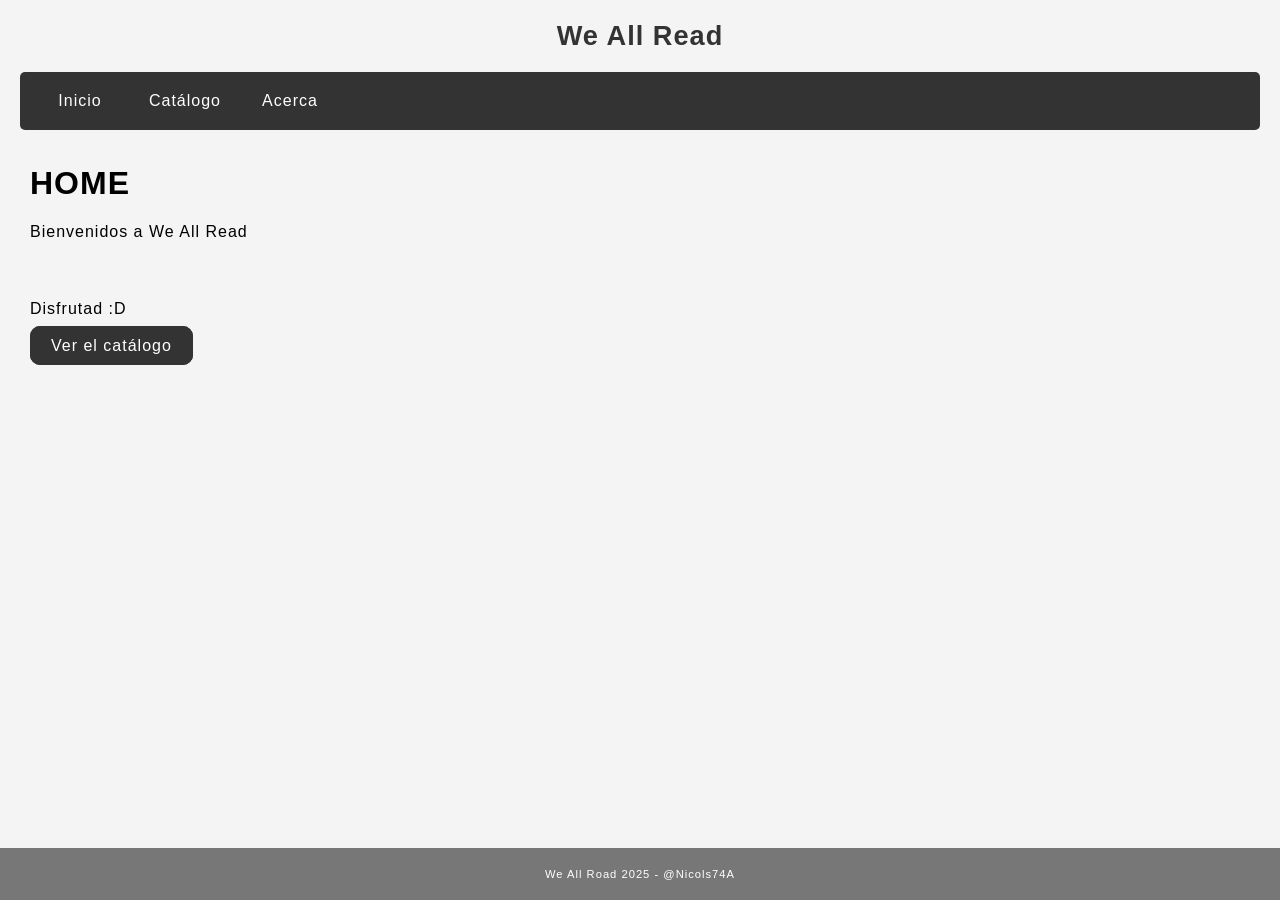
<file: index.html>
<!DOCTYPE html>
<html lang="en">

<head>
    <meta charset="UTF-8">
    <meta name="viewport" content="width=device-width, initial-scale=1.0">
    <title>Document</title>
    <link rel="stylesheet" href="css/general.css">
    <link rel="stylesheet" href="css/home.css">
</head>

<body>

    <header>
        <div class="logo">We All Read</div>
        <nav>
            <a href="index.html">Inicio</a>
            <a href="catalogo.html">Catálogo</a>
            <a href="acerca.html">Acerca</a>
        </nav>
    </header>

    <main>
        <h2 class="title_pg">HOME</h2>

        <p>
            Bienvenidos a We All Read<br><br>
            <!--             
            Un proyecto independiente donde haré y subiré novelas cortas.
            <br>
            Espero que les guste las historias a pesar de estar escritas por un novato sin experiencia que busca crear
            historias entretenidas y profundas, pero que probablemente solo terminen siendo pretenciosas y sin sentido.
             -->
            <br><br>
            Disfrutad :D

            <br><br>

        </p>

        <div class="container">

            <a href="catalogo.html" class="boton-catalogo bton-p"> Ver el catálogo</a>

        </div>
    </main>

    <footer>
        We All Road 2025 - @Nicols74A
    </footer>

</body>

</html>
</file>
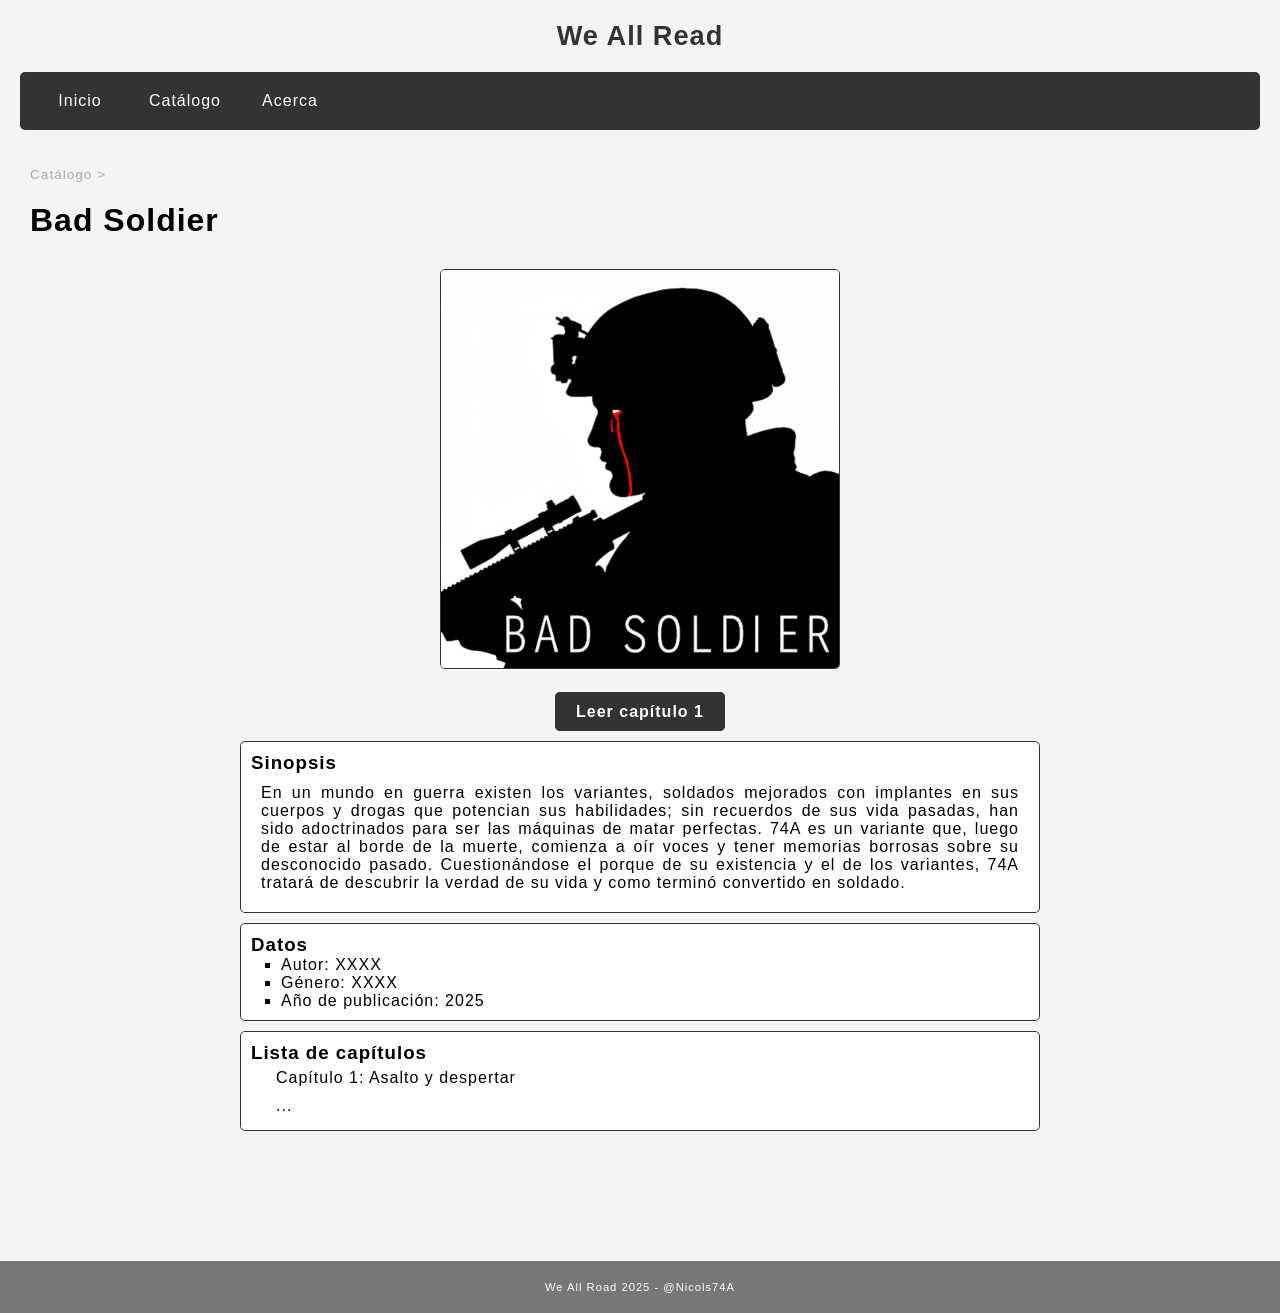
<file: novelas/libro1/index.html>
<!DOCTYPE html>
<html lang="en">

<head>
    <meta charset="UTF-8">
    <meta name="viewport" content="width=device-width, initial-scale=1.0">
    <title>Libro</title>
    <link rel="stylesheet" href="../../css/general.css">
    <link rel="stylesheet" href="../../css/libro_layout.css">
</head>

<body>

    <header>
        <div class="logo">We All Read</div>
        <nav>
            <a href="../../index.html">Inicio</a>
            <a href="../../catalogo.html">Catálogo</a>
            <a href="../../acerca.html">Acerca</a>
        </nav>
    </header>



    <main>

        <div class="mini-nav">
            <a href="../../catalogo.html">Catálogo</a> >
        </div>


        <div class="content">

            <h2 class="title_pg">Bad Soldier</h2>
            <div class="poster">
                <img src="../../img/libro1_portadav1.png" alt="img-libro">
            </div>

            <div class="iniciar">
                <a class="btn_iniciar" href="capitulo1.html">Leer capítulo 1</a>
            </div>

            <div class="descripciones">
                <div class="des sinopsis">
                    <h3>Sinopsis</h3>
                    <p style="padding: 10px;">
                        En un mundo en guerra existen los variantes, soldados mejorados con implantes en sus cuerpos y
                        drogas que potencian sus habilidades; sin recuerdos de sus vida pasadas, han sido adoctrinados
                        para ser las máquinas de matar perfectas. 74A es un variante que, luego de estar al borde de la
                        muerte, comienza a oír voces y tener memorias borrosas sobre su desconocido pasado.
                        Cuestionándose el porque de su existencia y el de los variantes, 74A tratará de descubrir la
                        verdad de su vida y como terminó convertido en soldado.
                    </p>
                </div>

                <div class="des datos">
                    <h3>Datos</h3>
                    <ul>
                        <li>Autor: XXXX</li>
                        <li>Género: XXXX</li>
                        <li>Año de publicación: 2025</li>
                    </ul>

                </div>

                <div class="des capitulos" id="caps">
                    <h3>Lista de capítulos</h3>

                    <div class="caps">
                        <ul>
                            <li><a href="capitulo1.html">Capítulo 1: Asalto y despertar</a></li>
                            <li><a href="#">...</a></li>
                        </ul>
                    </div>
                </div>


            </div>

        </div>

    </main>

    <footer>
        We All Road 2025 - @Nicols74A
    </footer>

</body>

</html>
</file>
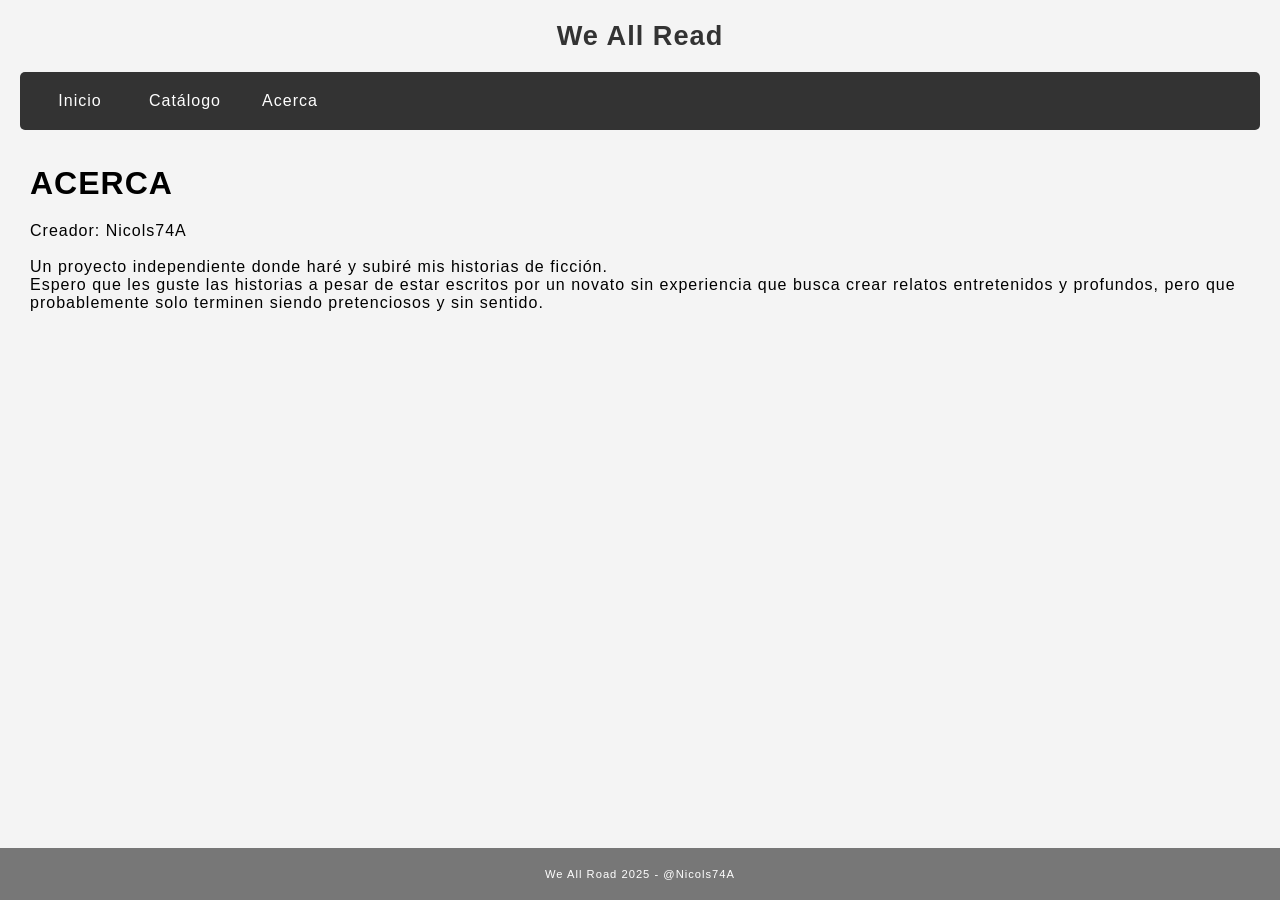
<file: acerca.html>
<!DOCTYPE html>
<html lang="en">

<head>
    <meta charset="UTF-8">
    <meta name="viewport" content="width=device-width, initial-scale=1.0">
    <title>Acerca de</title>
    <link rel="stylesheet" href="css/general.css">
</head>

<body>

    <header>
        <div class="logo">We All Read</div>
        <nav>
            <a href="index.html">Inicio</a>
            <a href="catalogo.html">Catálogo</a>
            <a href="acerca.html">Acerca</a>
        </nav>
    </header>

    <main>
        <h2 class="title_pg">ACERCA</h2>

        <p>
            Creador: Nicols74A<br><br>

                     
            Un proyecto independiente donde haré y subiré mis historias de ficción.
            <br>
            Espero que les guste las historias a pesar de estar escritos por un novato sin experiencia que busca crear
            relatos entretenidos y profundos, pero que probablemente solo terminen siendo pretenciosos y sin sentido.
            <br>

        </p>

    </main>

    <footer>
        We All Road 2025 - @Nicols74A
    </footer>

</body>

</html>
</file>
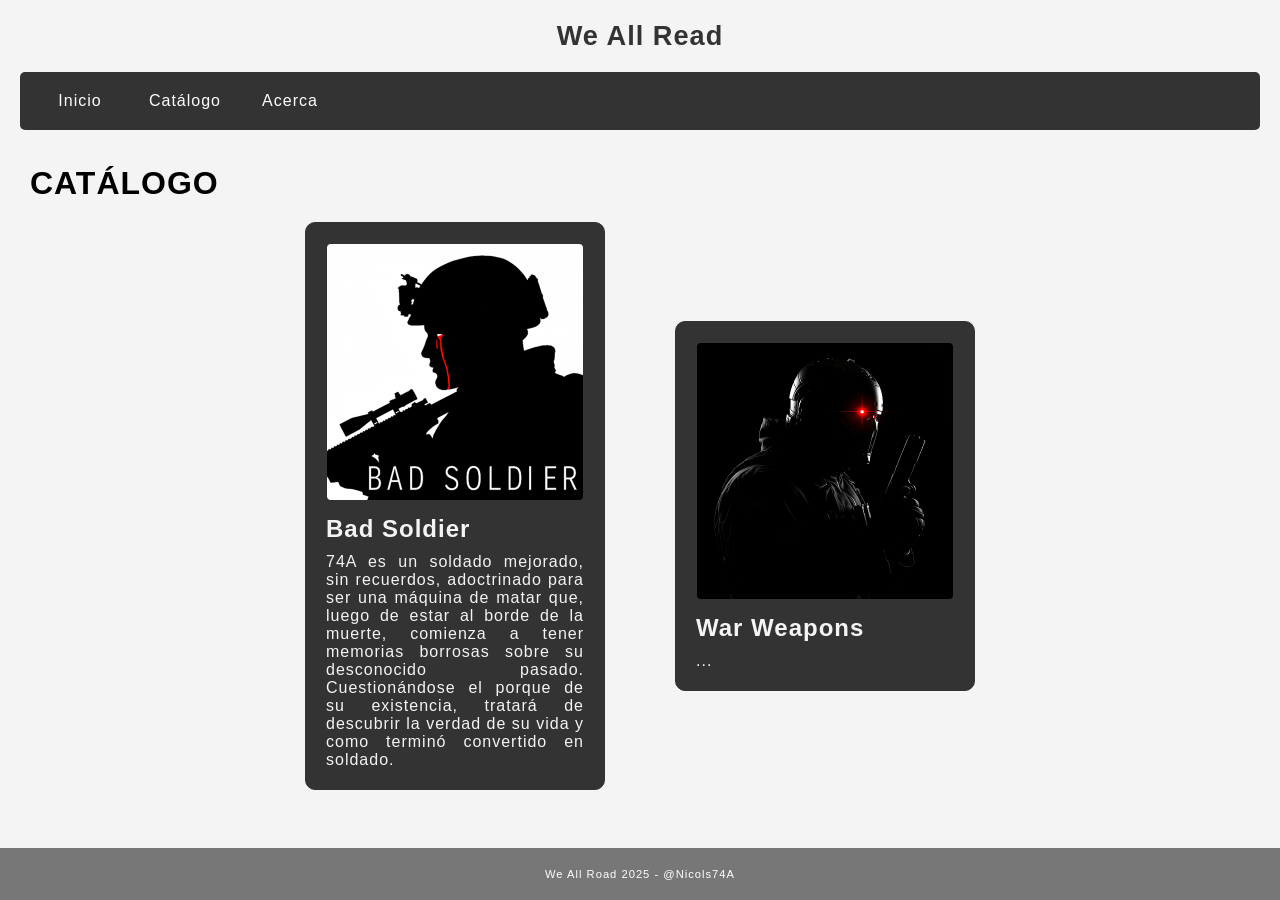
<file: catalogo.html>
<!DOCTYPE html>
<html lang="en">

<head>
    <meta charset="UTF-8">
    <meta name="viewport" content="width=device-width, initial-scale=1.0">
    <title>Catálogo</title>
    <link rel="stylesheet" href="css/general.css">
    <link rel="stylesheet" href="css/catalogo.css">
</head>

<body>

    <header>
        <div class="logo">We All Read</div>
        <nav>
            <a href="index.html">Inicio</a>
            <a href="catalogo.html">Catálogo</a>
            <a href="acerca.html">Acerca</a>
        </nav>
    </header>

    <main>
        <h2 class="title_pg">CATÁLOGO</h2>

        <div class="content">

            <section>

                <a class="libro-link" href="novelas/libro1/index.html">
                    <div class="libro libro1">
                        <img src="img/libro1_portadav1.png" alt="libro1">
                        <h3>Bad Soldier</h3>
                        <p>
                            74A es un soldado mejorado, sin recuerdos, adoctrinado para ser una máquina de matar que,
                            luego de
                            estar al borde de la muerte, comienza a tener memorias borrosas sobre su
                            desconocido pasado. Cuestionándose el porque de su existencia,
                            tratará de descubrir la verdad de su vida y como terminó convertido en soldado.
                        </p>
                    </div>
                </a>
                <a class="libro-link" href="nofound.html">
                    <div class="libro libro2">
                        <img src="img/libro1_portadav2.png" alt="libro2">
                        <h3>War Weapons</h3>
                        <p>
                            ...
                        </p>
                    </div>
                </a>


            </section>

        </div>

    </main>

    <footer>
        We All Road 2025 - @Nicols74A
    </footer>

</body>

</html>
</file>
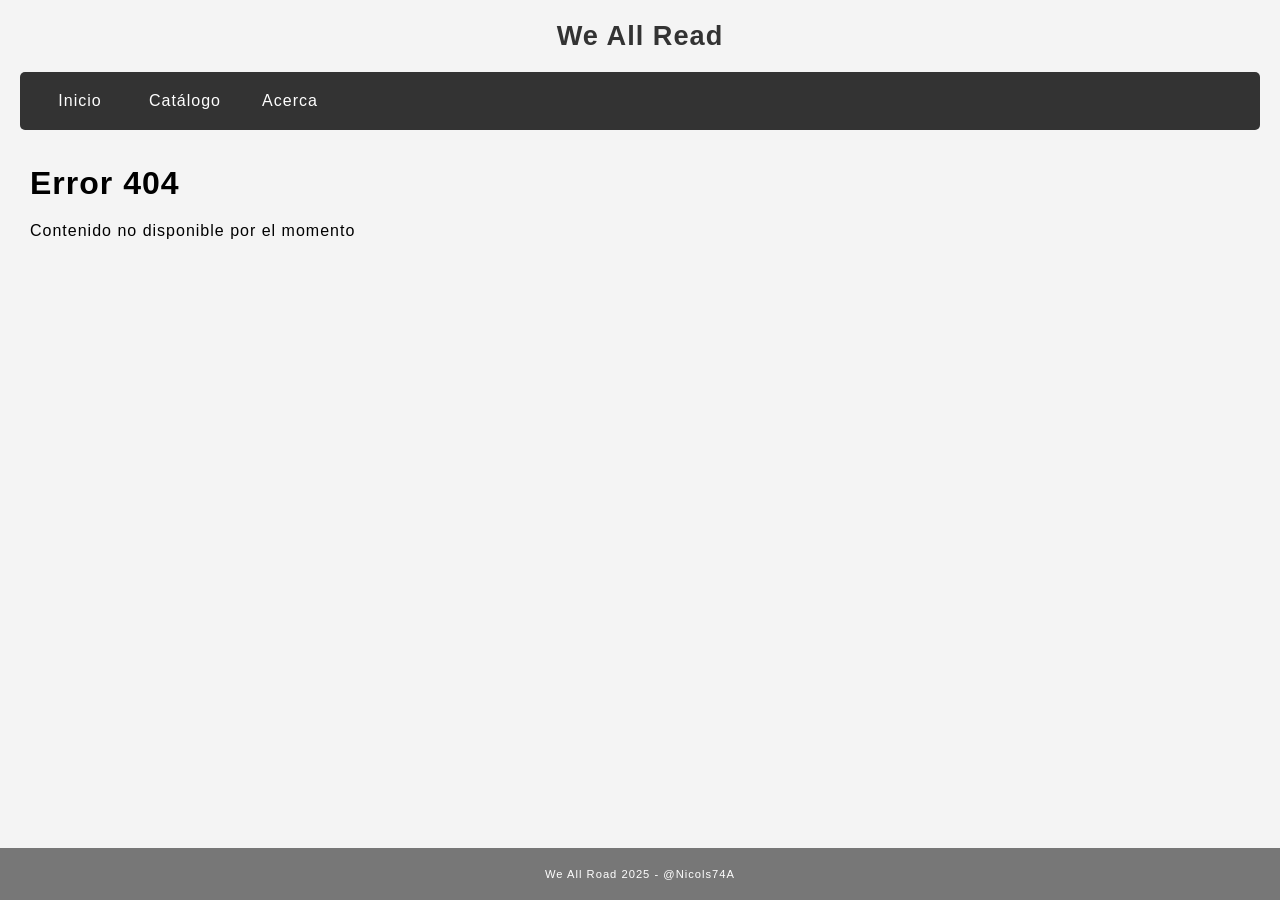
<file: nofound.html>
<!DOCTYPE html>
<html lang="en">

<head>
    <meta charset="UTF-8">
    <meta name="viewport" content="width=device-width, initial-scale=1.0">
    <title>Document</title>
    <link rel="stylesheet" href="css/general.css">
    <link rel="stylesheet" href="css/catalogo.css">
</head>

<body>

    <header>
        <div class="logo">We All Read</div>
        <nav>
            <a href="index.html">Inicio</a>
            <a href="catalogo.html">Catálogo</a>
            <a href="acerca.html">Acerca</a>
        </nav>
    </header>

    <main>
        <h2 class="title_pg">Error 404</h2>

        <p>Contenido no disponible por el momento</p>

    </main>

    <footer>
        We All Road 2025 - @Nicols74A
    </footer>

</body>

</html>
</file>
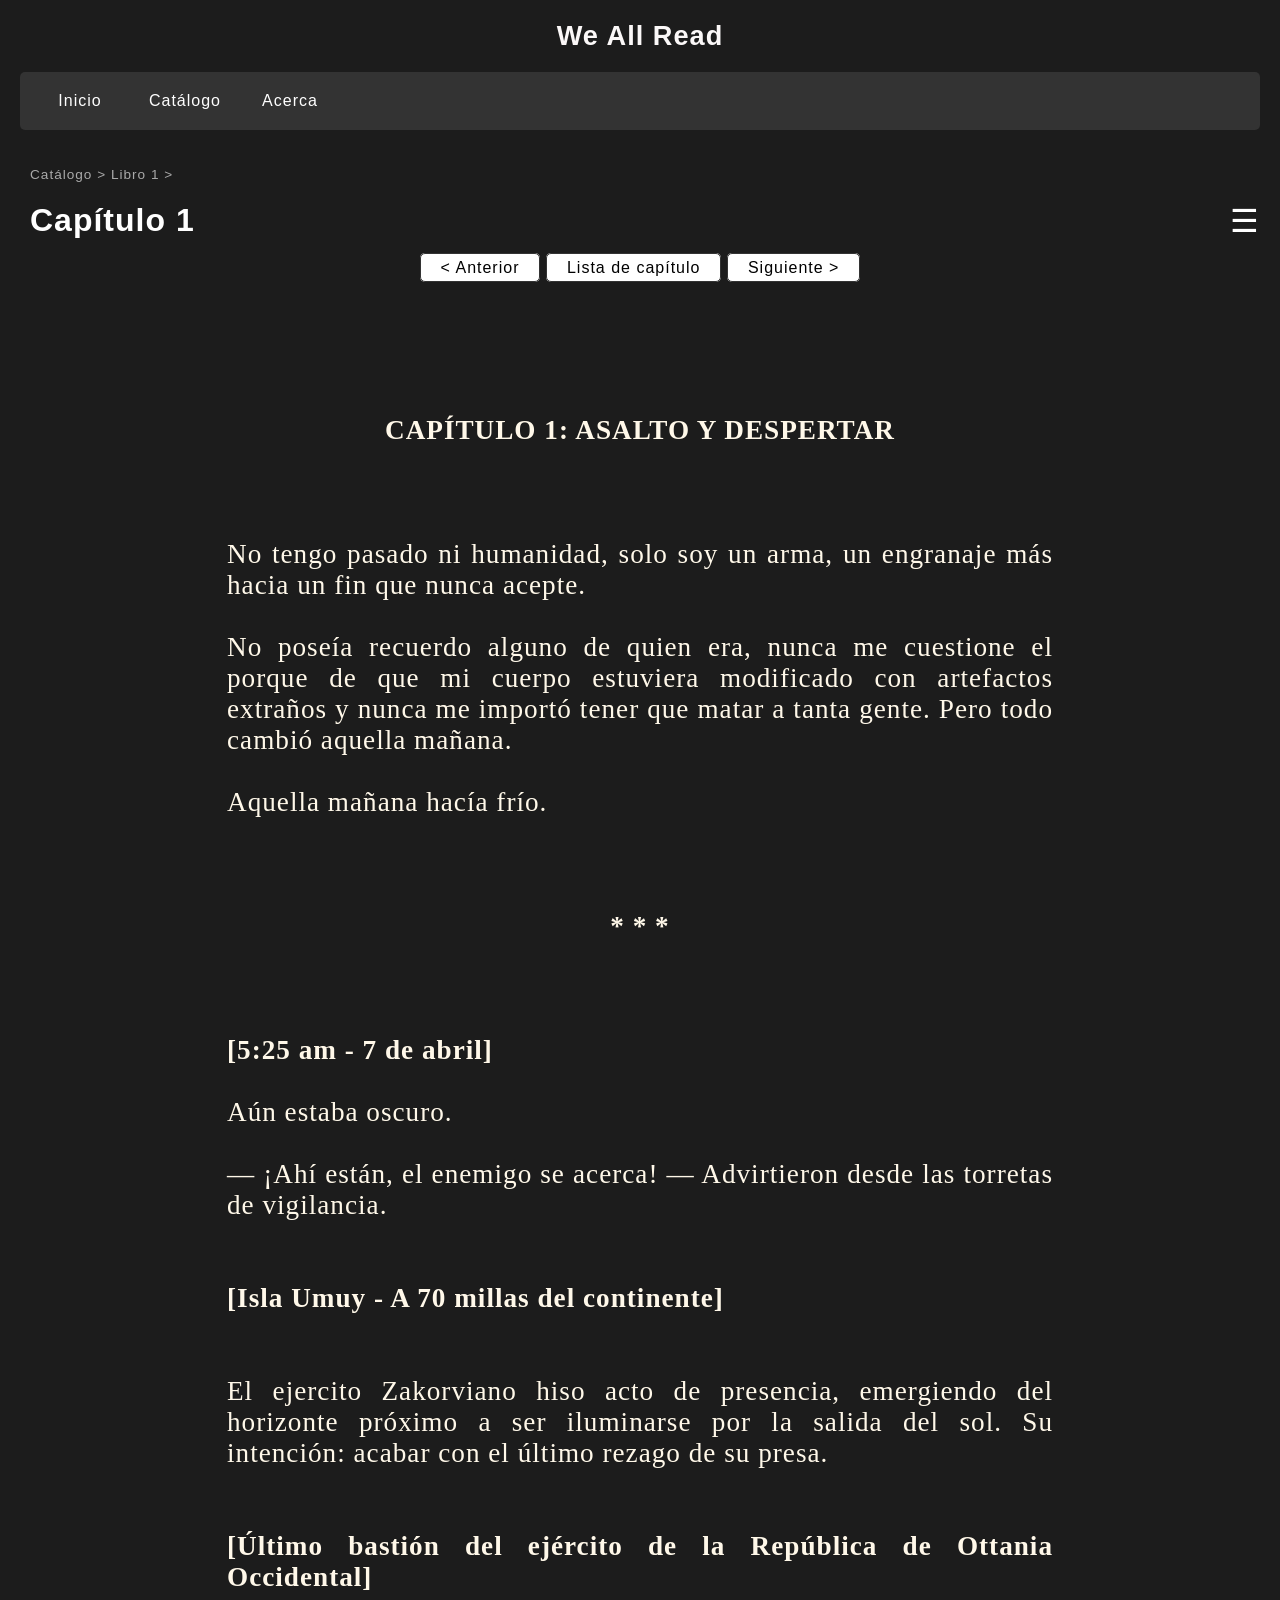
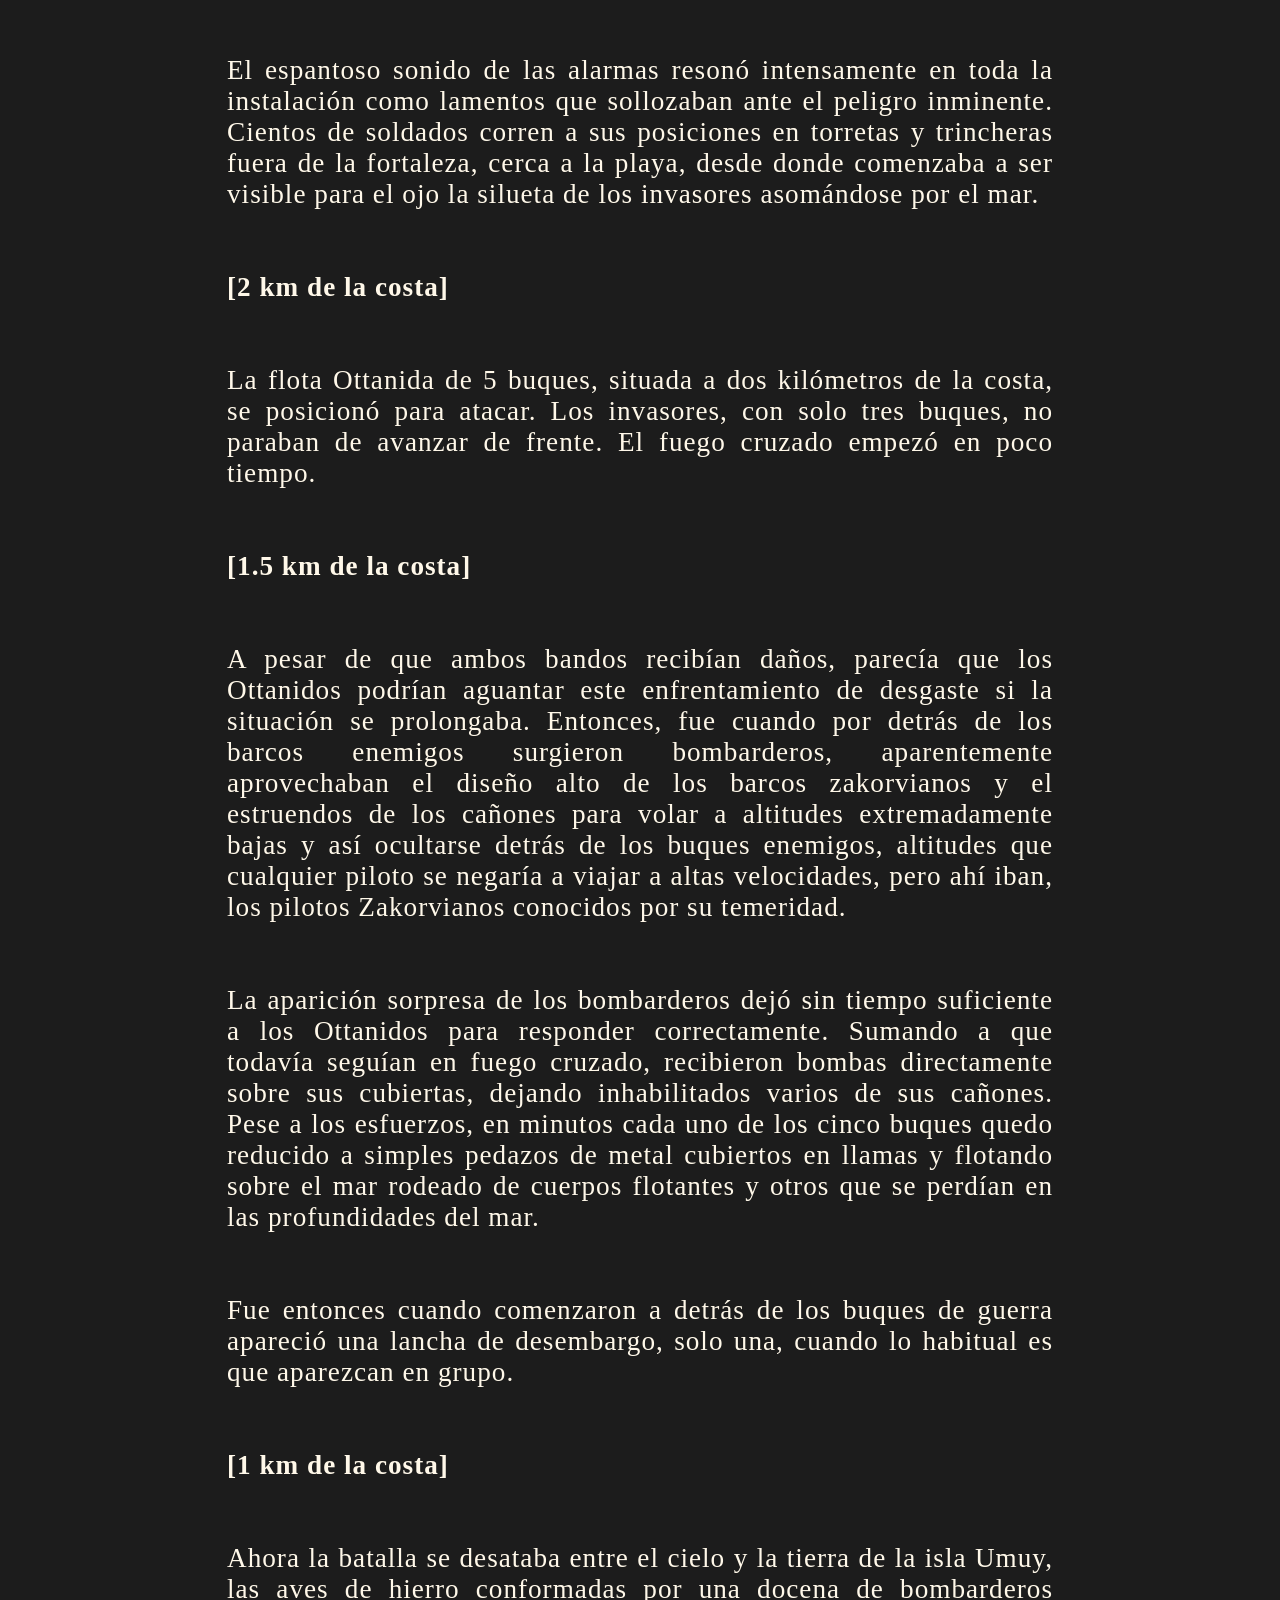
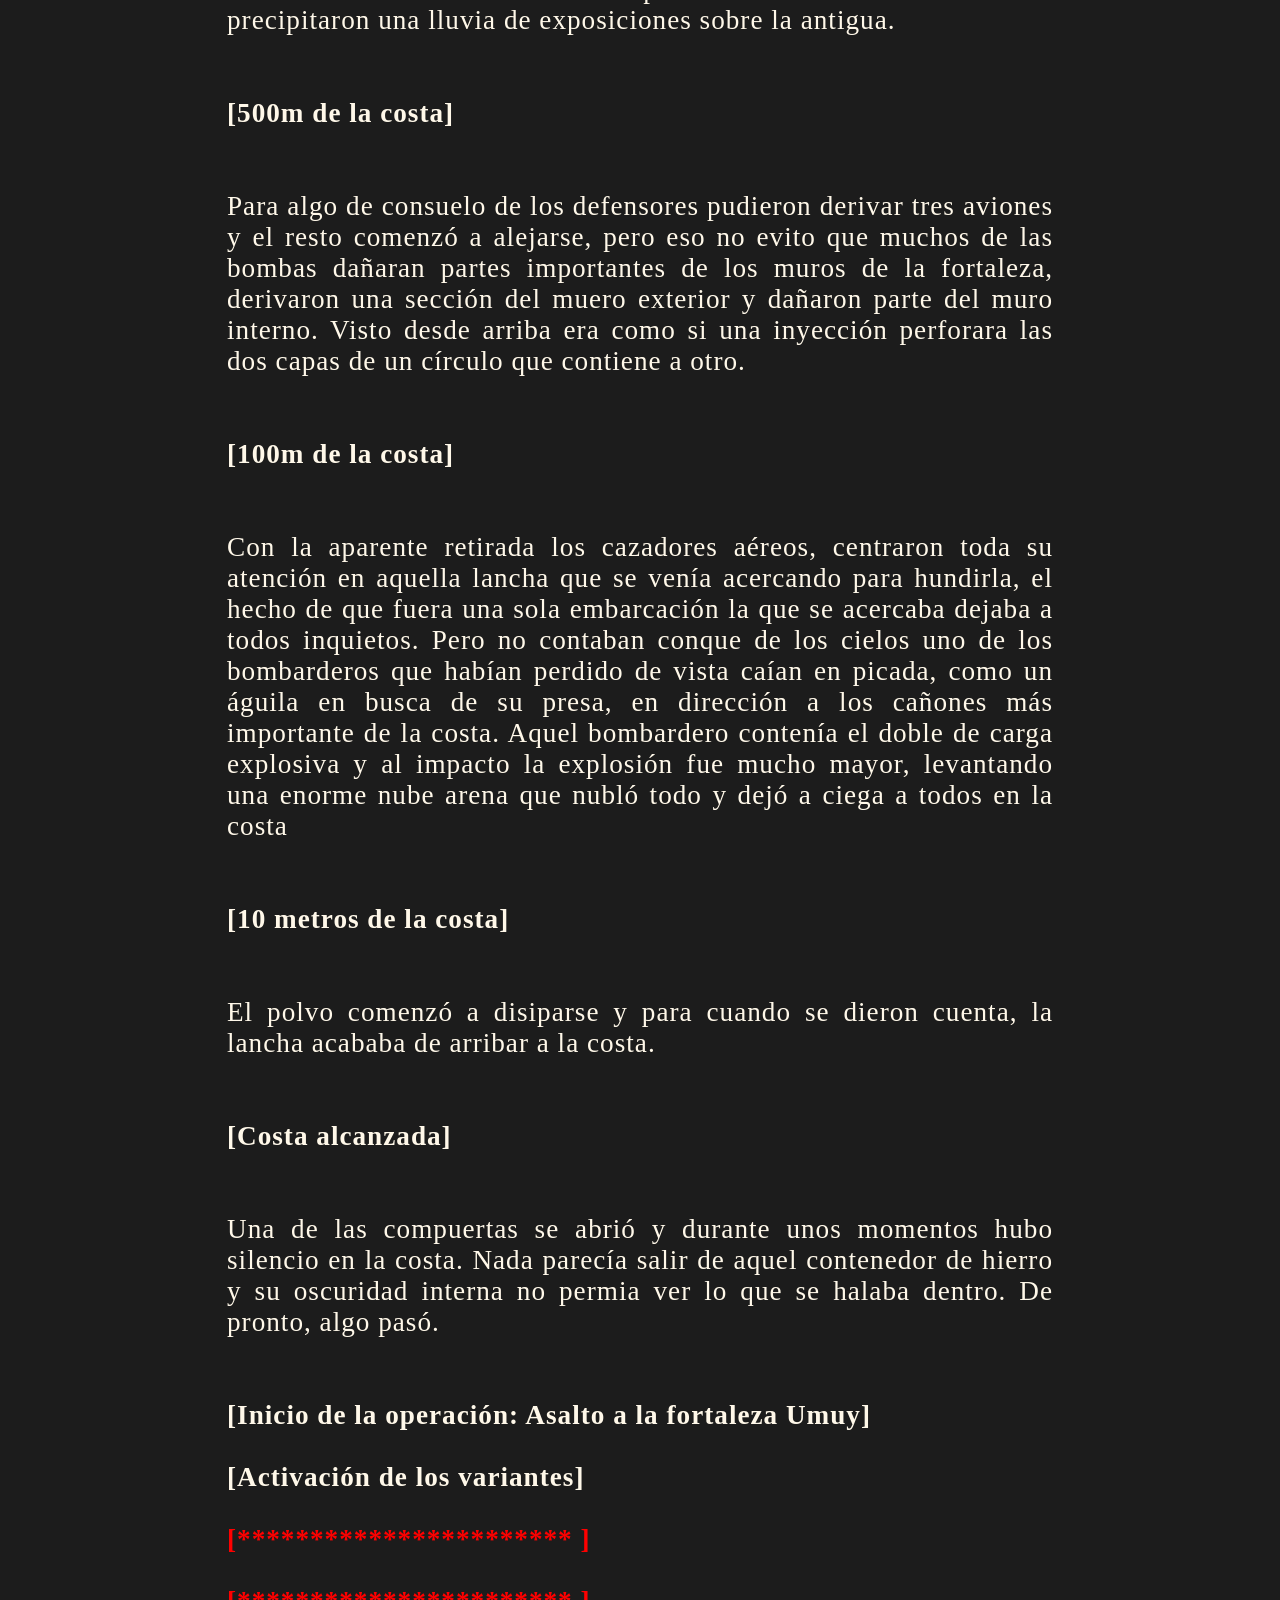
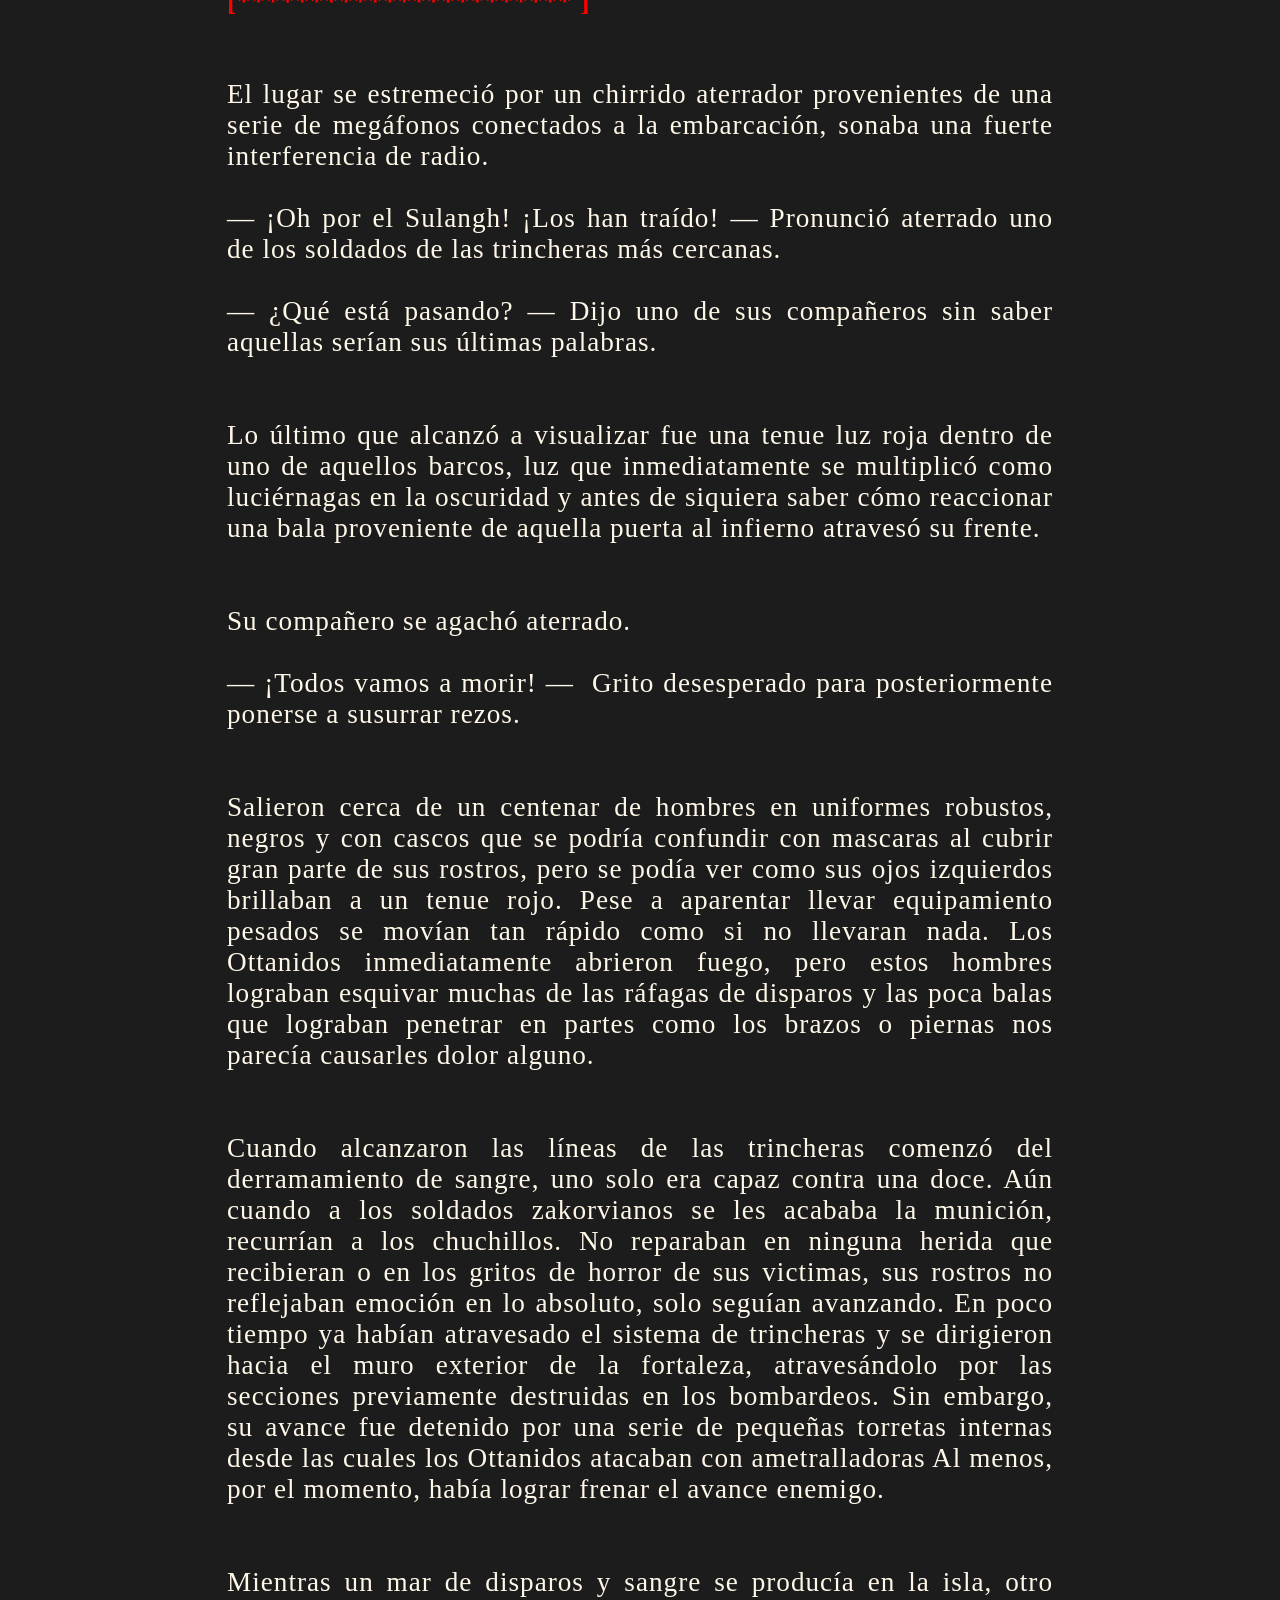
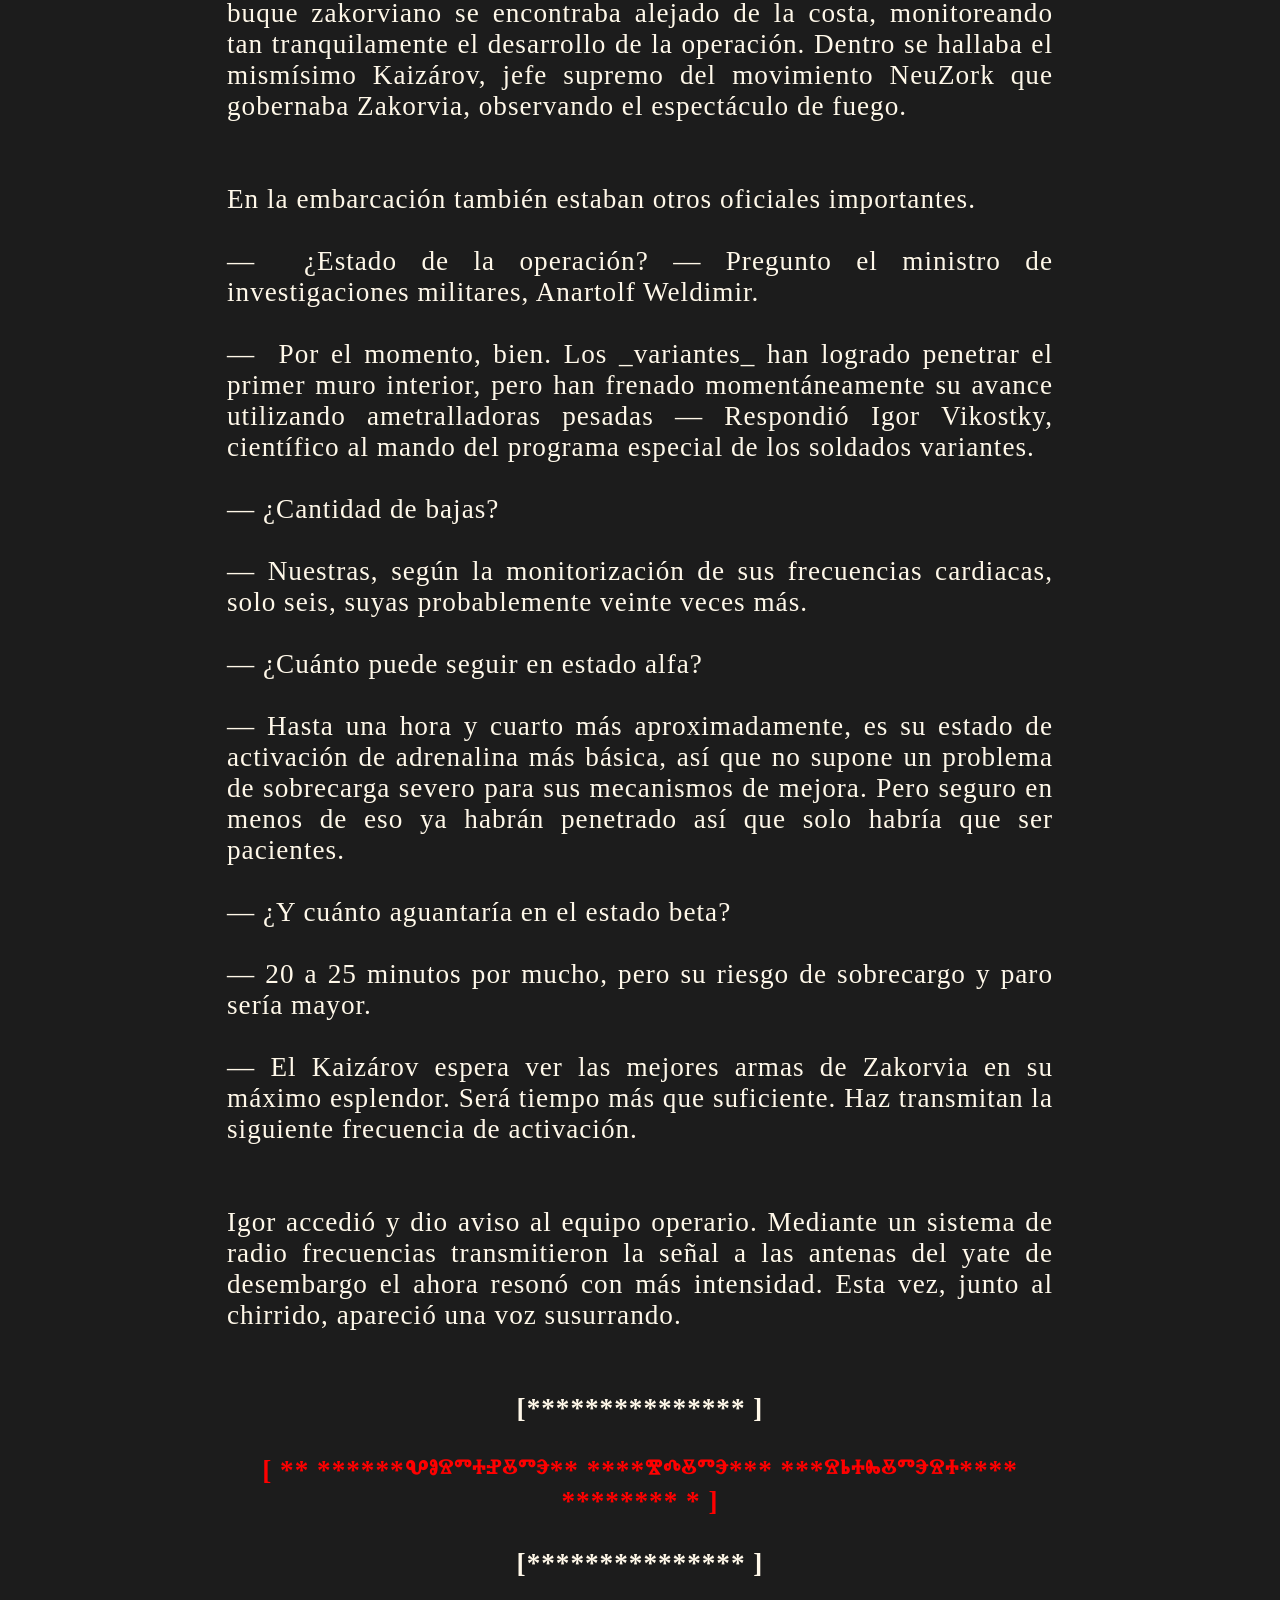
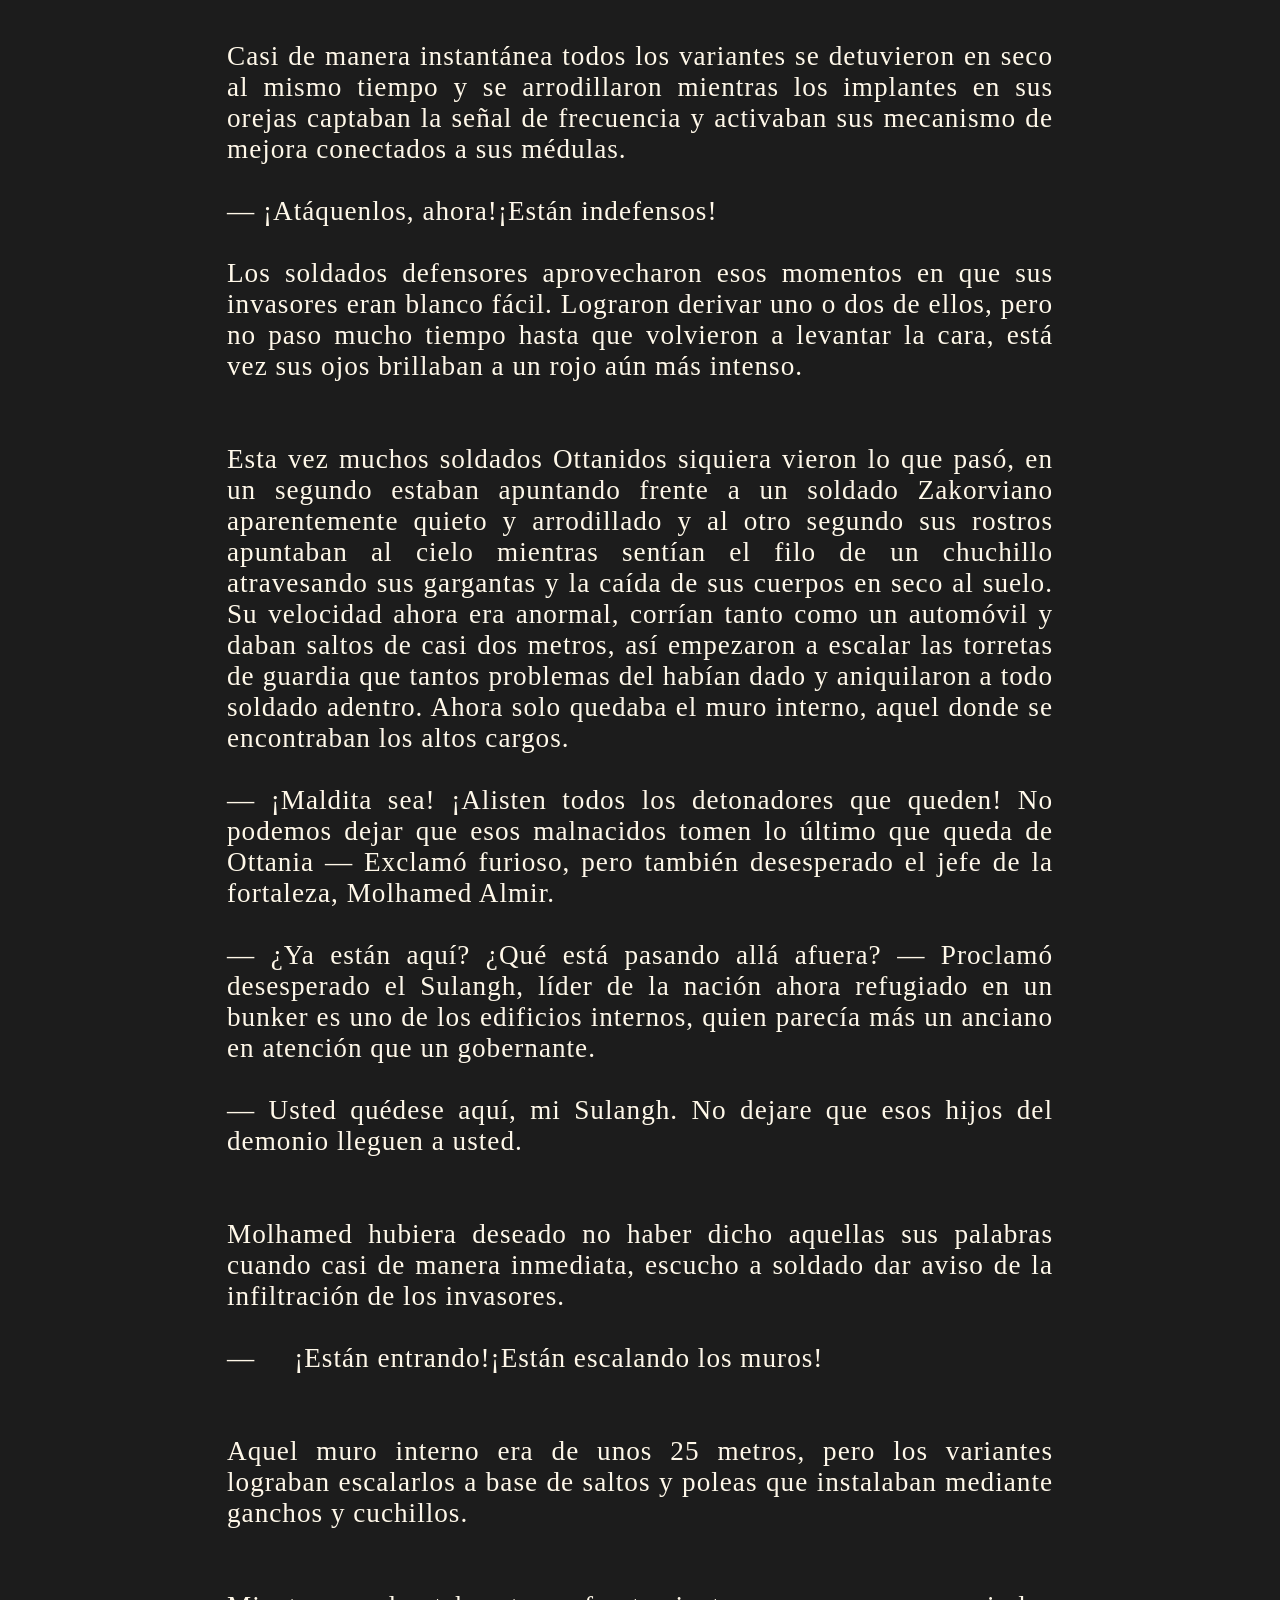
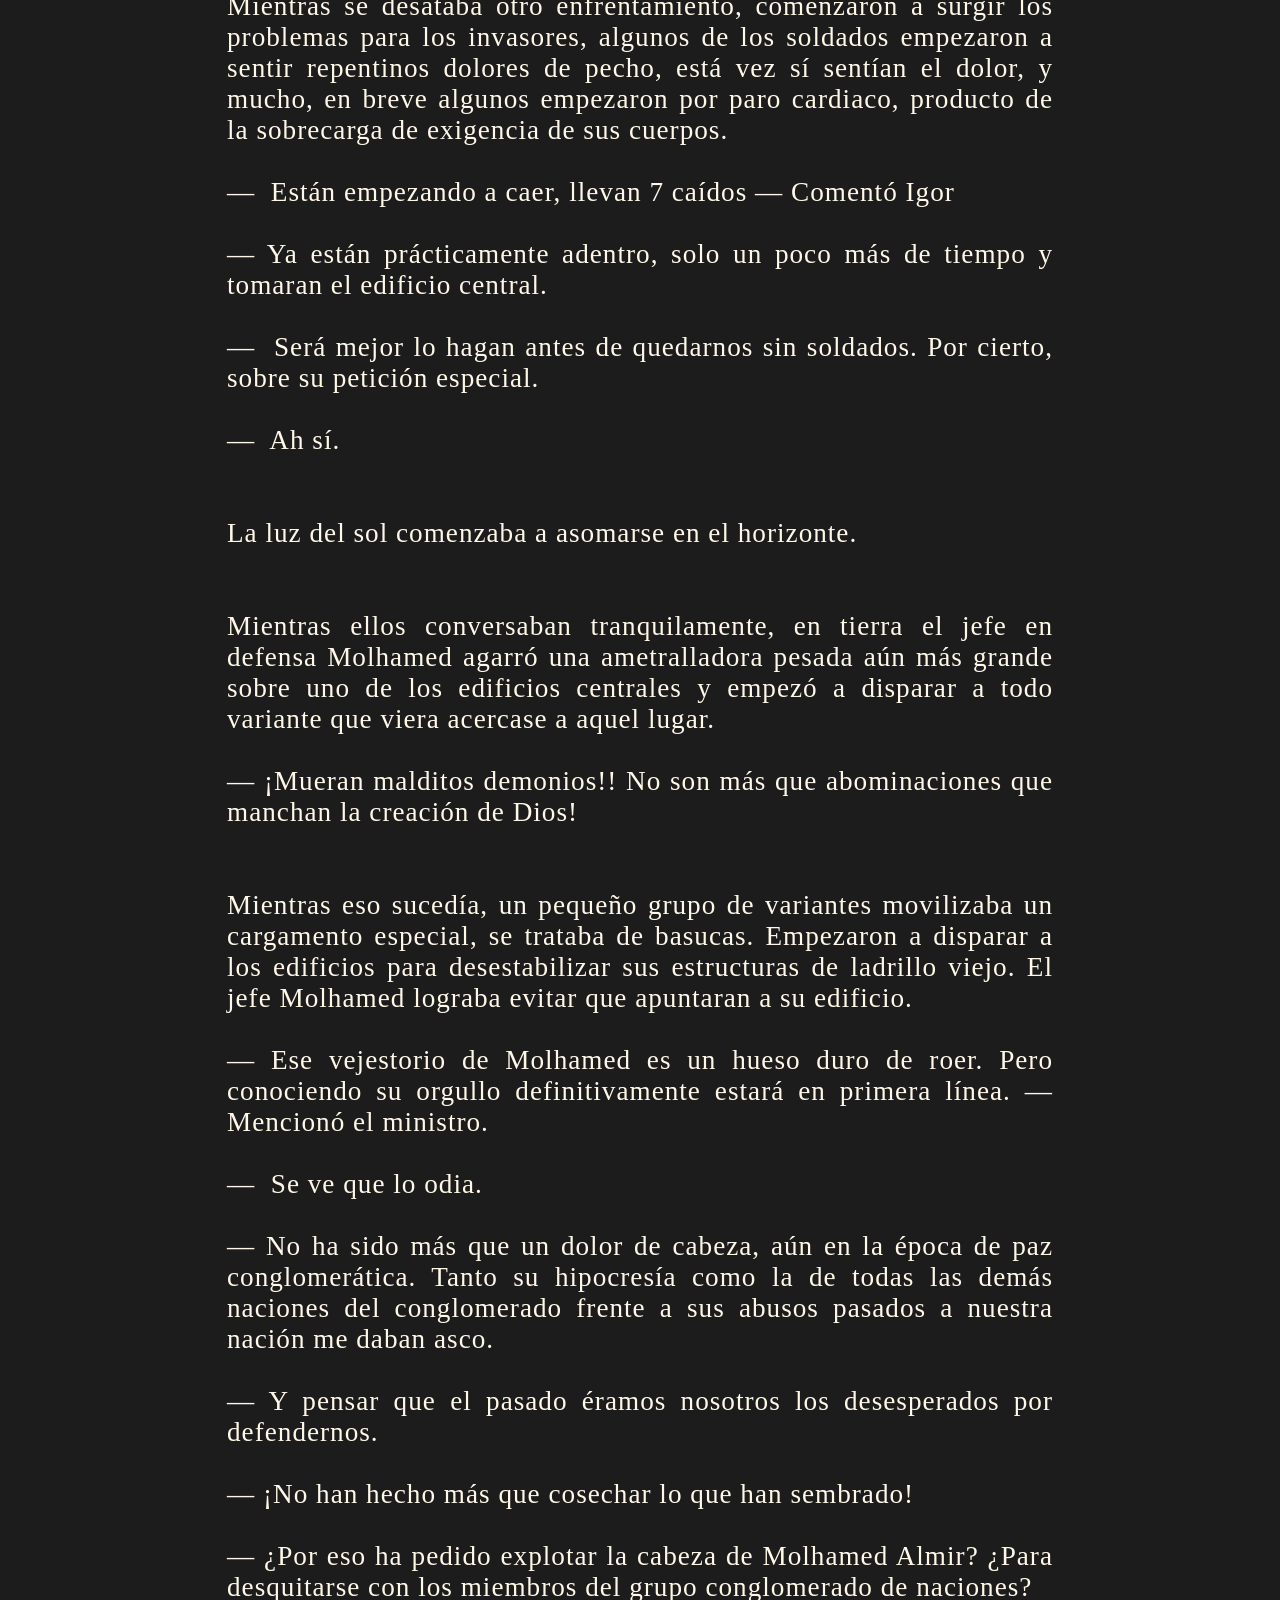
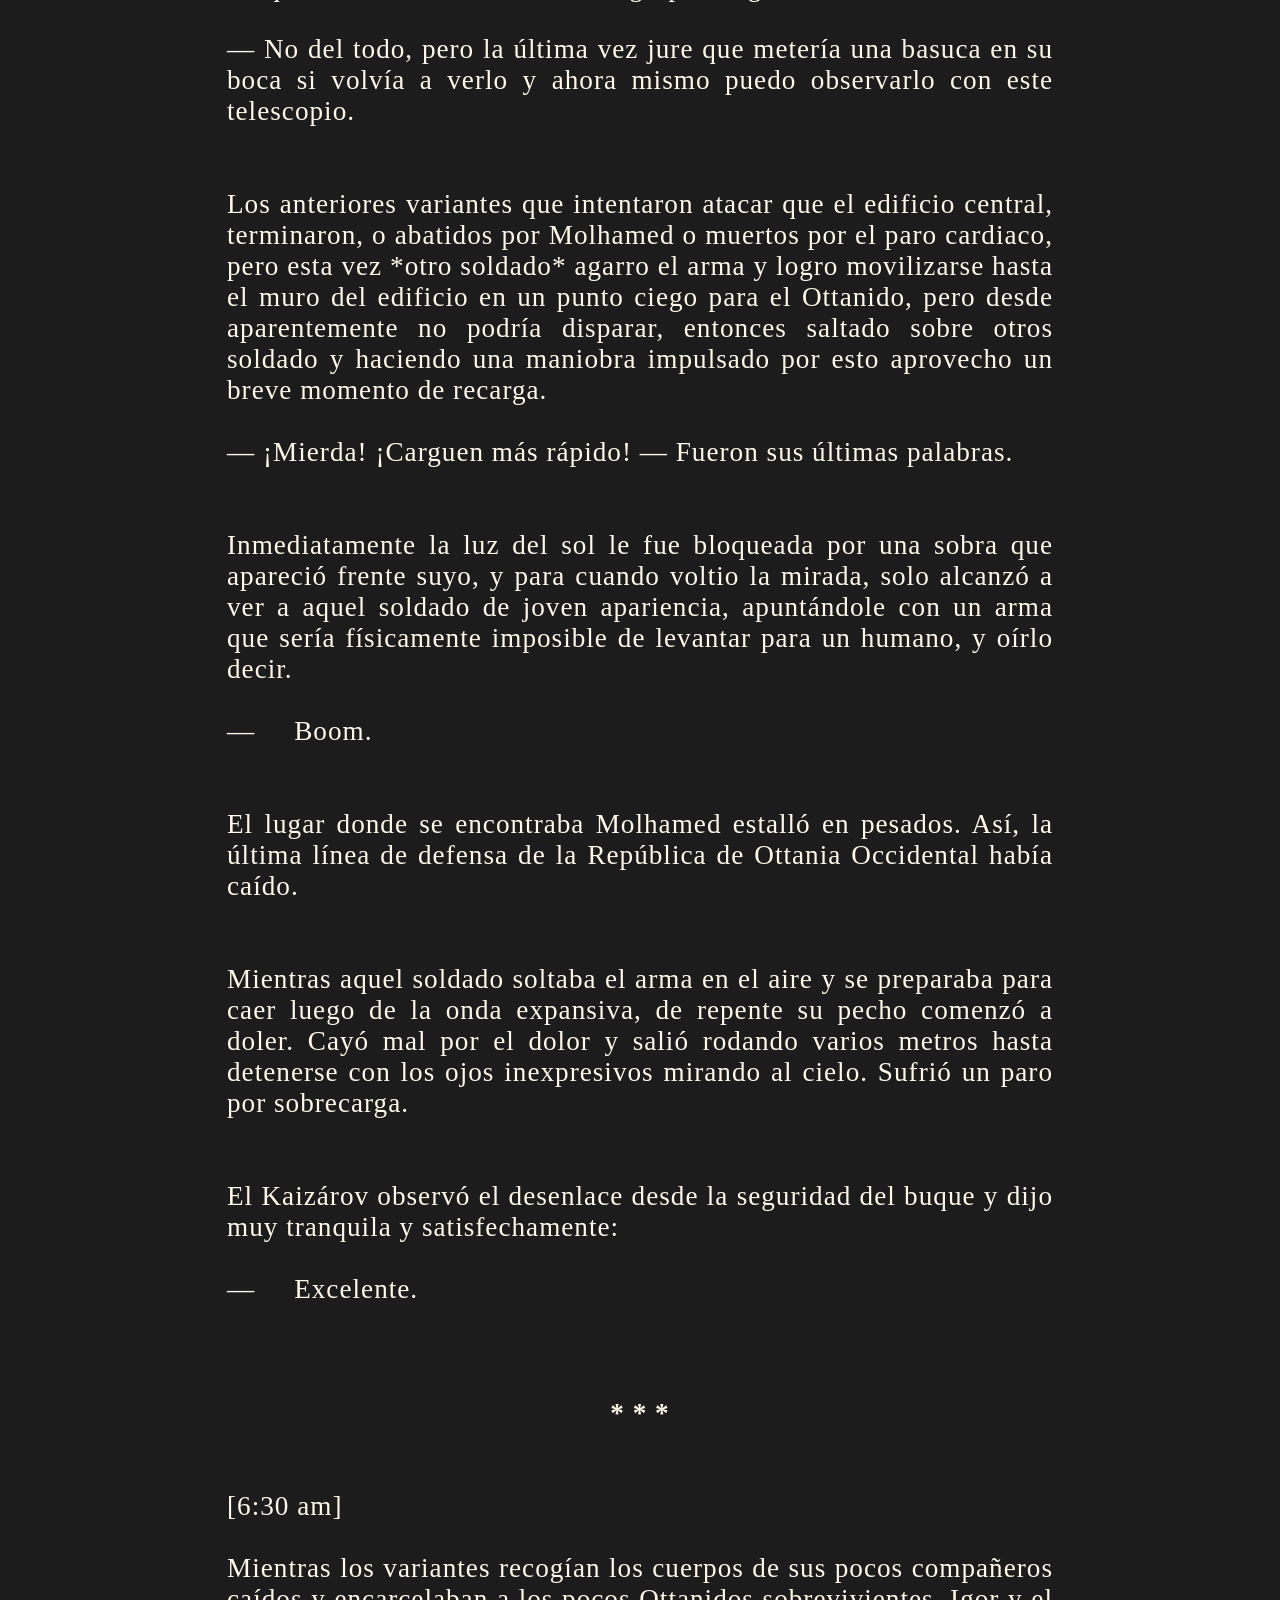
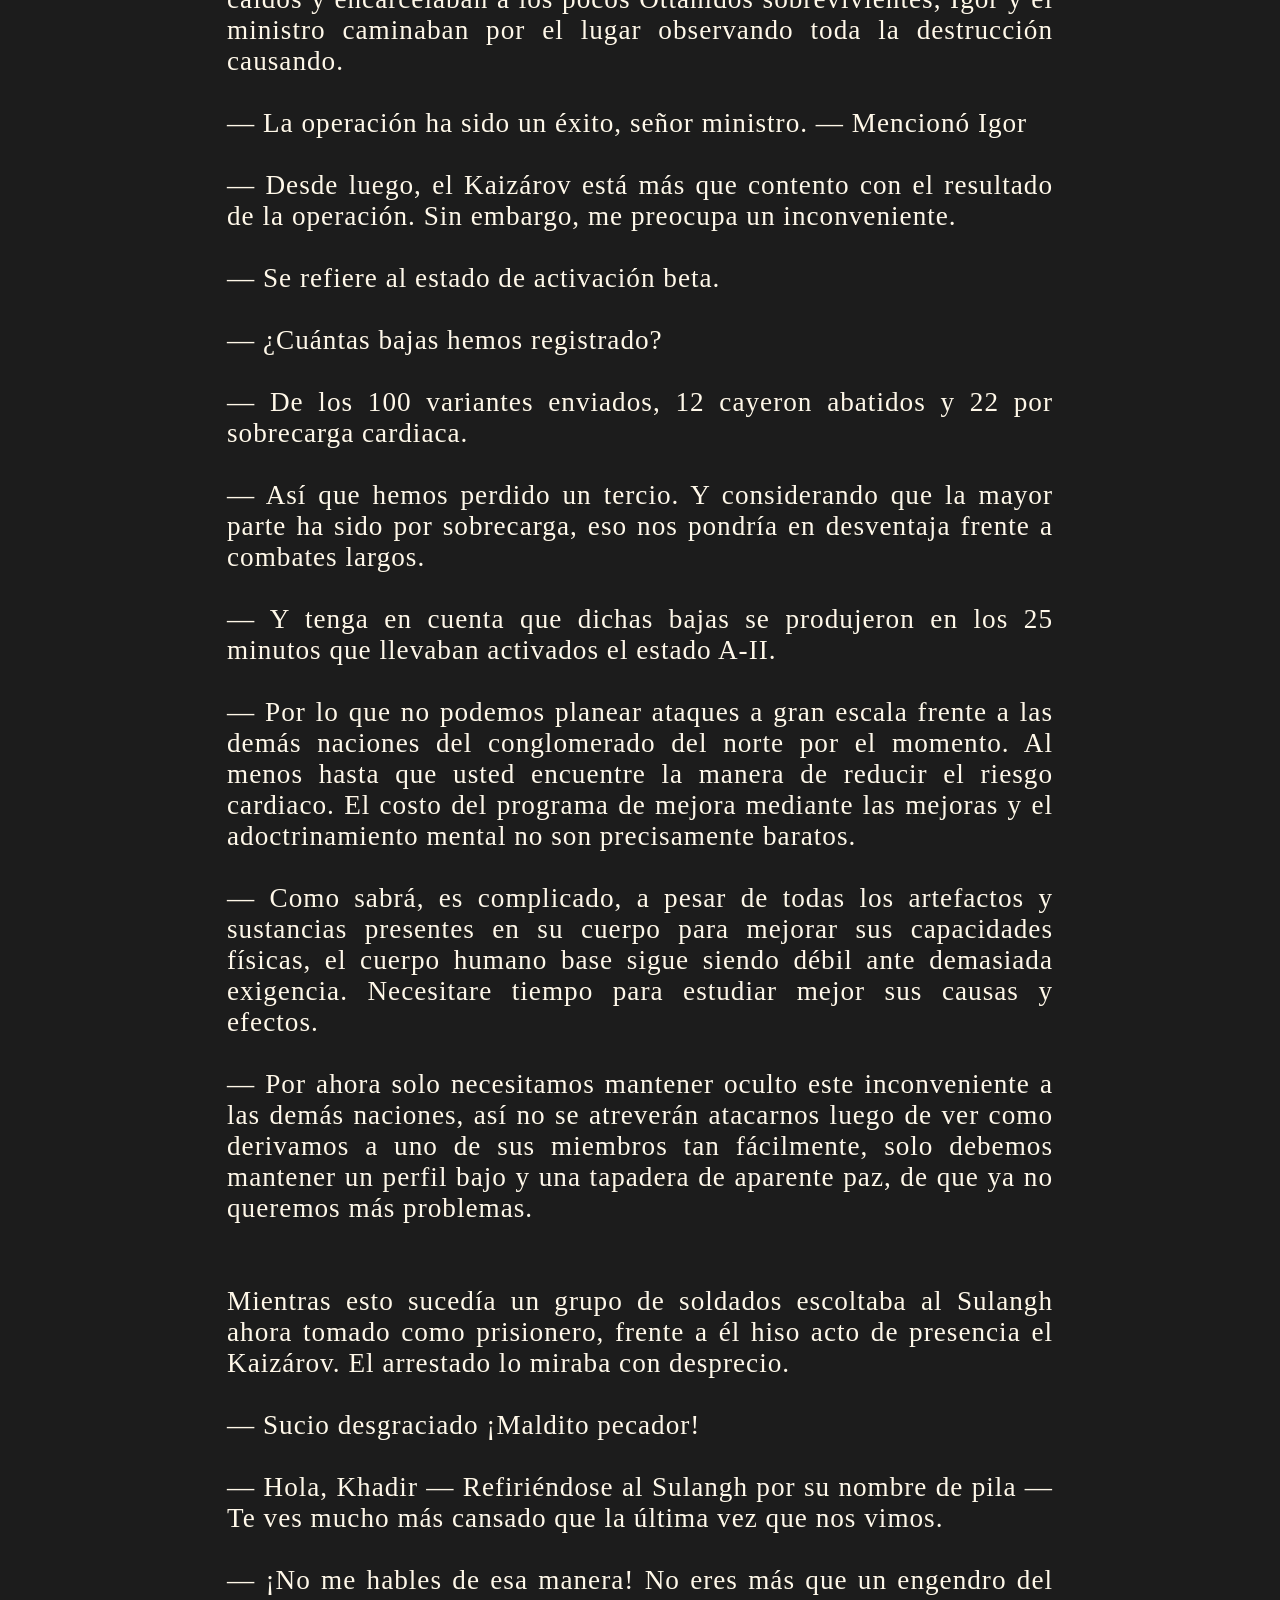
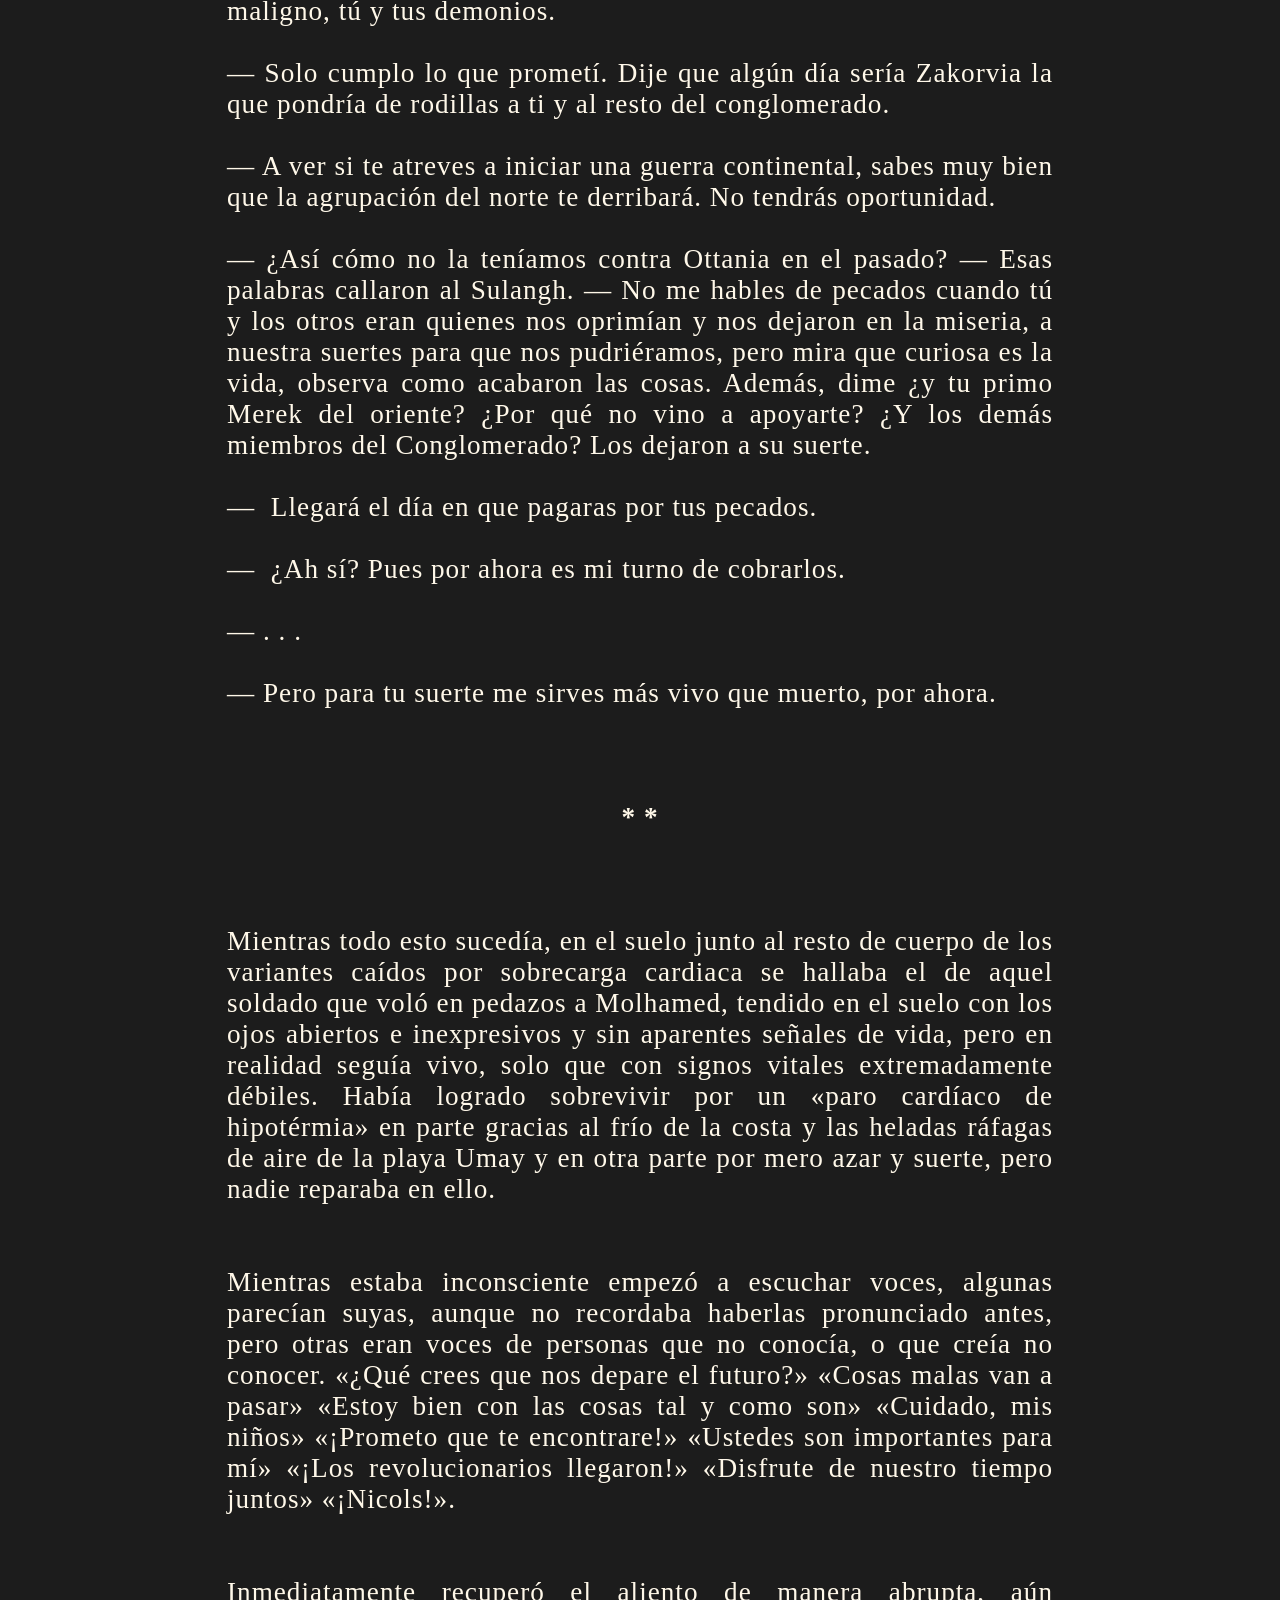
<file: novelas/libro1/capitulo1.html>
<!DOCTYPE html>
<html lang="en">

<head>
    <meta charset="UTF-8">
    <meta name="viewport" content="width=device-width, initial-scale=1.0">
    <title>Capítulo</title>
    <link rel="stylesheet" href="../../css/general.css">
    <link rel="stylesheet" href="../../css/capitulo.css">
    <link rel="stylesheet" href="../../css/general_oscuro.css" id="modo-oscuro-css">
    <link rel="stylesheet" href="../../css/accesibilidad.css">
</head>

<body>

    <header>
        <div class="logo">We All Read</div>
        <nav>
            <a href="../../index.html">Inicio</a>
            <a href="../../catalogo.html">Catálogo</a>
            <a href="../../acerca.html">Acerca</a>
        </nav>
    </header>

    <main>
        <div class="mini-nav">
            <a href="../../catalogo.html">Catálogo</a>
            >
            <a href="index.html">Libro 1</a>
            >
        </div>

        <div class="accesibilidad">
            <div id="accesibilidad-boton">
                ☰
            </div>

            <div id="accesibilidad-menu">
                <button onclick="cambiarTamano('+')">A+</button>
                <button onclick="cambiarTamano('-')">A-</button>
                <button onclick="alternarModo()">🌓</button>
            </div>
        </div>


        <div class="content">

            <h2 class="title_pg">Capítulo 1</h2>

            <div class="navega">
                <a href="">
                    < Anterior</a>
                        <a href="index.html">Lista de capítulo</a>
                        <a href="">Siguiente ></a>
            </div>

            <div class="contenido">
                <div class="texto" id="contenido" style="white-space: pre-wrap; padding: 17px; margin-top: 10px;">
                </div>



            </div>

            <div class="navega">
                <a href="">
                    < Anterior</a>
                        <a href="libro_base.html">Lista de capítulo</a>
                        <a href="">Siguiente ></a>
            </div>

            <hr>

            <div class="comentarios">
                <h3>Comentarios</h3>
                <form action="">
                    <textarea name="" id="" cols="30" rows="10"></textarea>
                    <input type="submit" value="Enviar">
                </form>

            </div>

    </main>

    <footer>
        We All Road 2025 - @Nicols74A
    </footer>

    <script src="../../js/accesibilidad.js"></script>




    <script src="../../js/cargarTexto.js">
        cargarTexto(1);
        alert("El texto se ha cargado correctamente.");
    </script>

</body>

</html>
</file>
<file: css/general.css>
*{
    padding: 0;
    margin: 0;
    box-sizing: border-box;
    letter-spacing: 1px;
}
html {
    height: 100%;
    font-family: Arial, sans-serif;
}
body {
    display: flex;
    flex-direction: column;
    min-height: 100%;
    background-color: #f4f4f4;
}


/* HEADER */
header{
    /* background-color: #000000; */
    color: white;
    /* padding: 20px; */
}

.logo{
    font-size: 1.7em;
    font-weight: bold;
    color: #333;
    margin: 20px;
    /* background-color: blue; */
    text-align: center;

}

nav{
    background-color: #333;
    display: flex;
    gap: 5px;
    padding: 10px;
    margin: 5px 20px;

    border-radius: 5px;
}

nav a{
    color: white;
    text-decoration: none;
    /* padding: 10px 20px; */
    padding: 10px;
    border-radius: 5px;

    width: 100px;
    text-align: center;
    transition: background-color 0.3s ease;
}

nav a:hover{
    background-color: #f4f4f4;
    color: black;
    /* box-shadow: 5px 5px 5px 5px #000; */
}

@media screen and (max-width: 700px){
    nav{
        flex-direction: column;
        align-items: flex-start;
        gap: 0.2rem;
        align-items: center;
    }
    nav a{
        width: 200px;
    }
}


/* MAIN */
/* ---------------------------------------------- */
.mini-nav{
    font-size: 0.85em;
    color: #aaa;
    
    margin-bottom: 20px;

    display: inline-block;
}
.mini-nav a{
    color: #aaa;
    text-decoration: none;
    transition: background-color 0.3s ease;
}
.mini-nav a:hover{
    color: #555;
    text-decoration: underline;
}



/* ---------------------------------------------- */
main{
    flex: 1;
    margin: 20px;
    padding: 10px;
}

.title_pg{
    font-size: 2em;
    margin-bottom: 20px;
}

.bton-p{
    background-color: #333;
    border: 1px solid #333;
    color: white;
    padding: 10px 20px;
    border-radius: 10px;
    text-decoration: none;

    transition: background-color 0.3s ease;
}

.bton-p:hover{
    background-color: #f4f4f4;
    color: #000;
}

/* FOOTER */
footer{
    background-color: #777;
    color: white;
    padding: 20px;
    text-align: center;
    font-size: 0.7em;
}




@media (max-width: 600px) {
    .logo{
        font-size: 1.5em;
    }
    nav a{
        width: 100px;
    }
    .mini-nav{
        font-size: 1.1em;
    }
    .title_pg{
        font-size: 1.8em;
        text-align: center;
    }
    /* body{
        font-size: 1.15em;
    } */
    
}
</file>
<file: css/home.css>
/* main{
    
} */



p{
    text-align: justify;
    line-height: 1.2;
}

br{
    display: block;
    margin-top: 30px;
}
</file>
<file: css/libro_layout.css>
.descripciones{
    align-items: center;

    max-width: 800px;
    margin: 0 auto;

    margin-bottom: 100px;

}

.poster{
    width: 400px;
    margin: 10px auto;
}

img{
    border: 1PX solid #333;
    border-radius: 5px;
    margin: 10px auto;
    width: 100%;
}

.iniciar{
    text-align: center;
    margin-top: 20px;
}
.btn_iniciar{
    background-color: #333;
    border: 1px solid #333;
    color: #fff;
    padding: 10px 20px;
    border-radius: 5px;
    text-decoration: none;
    font-weight: bold;
    transition: all 0.3s ease;
}
.btn_iniciar:hover{
    background-color: #fff;
    color: #333;
}


.descripciones{
    margin-top: 20px;
}

.des{
    background-color: #fff;
    border: 1px solid #333;
    padding: 10px;
    border-radius: 5px;
    margin-bottom: 10px;
}

ul{
    list-style-type: none;
}

.sinopsis{
    text-align: justify;
}

.datos ul{
    list-style-type: square;
    margin-left: 30px;
}

.capitulos li{
    padding: 5px 0px;
    margin-left: 20px;
}
.capitulos li:hover{
    list-style: outside;
}

.capitulos a{
    text-decoration: none;
    color: #000;

    border-radius: 5px;
    padding: 5px 5px;
    transition: all 0.1s ease;
}

.capitulos a:hover{
    color: #ffffff;
    text-decoration: underline;
    background-color: #333;
}



@media (max-width: 100px) {
    .poster{
        width: 75%;
    }
}



@media (max-width: 600px) {
    .poster{
        width: 100%;
    }
    .capitulos a{
        padding: 5px 0px;
    }
}
</file>
<file: css/catalogo.css>
section{
    display: flex;
    flex-wrap: wrap;
    justify-content: center;
    align-items: center;
    gap: 70px;
}

.libro{
    background-color: #333;
    border: 1px solid #333;
    border-radius: 10PX;

    width: 300px;
    padding: 20px;

    text-align: justify;

    color: #f4f4f4;

    cursor: pointer;
    transition: background-color 0.3s ease, scale 0.3s ease;
    /* transition: scale 0.3s ease; */

    text-decoration: none;

}
.libro h3{
    font-size: 1.5em;
    margin: 10px 0;
    
}

img{
    width: 100%;
    border: 1px solid #333;
    border-radius: 5px;
}

.libro:hover{
    background-color:  #d3d3d3;
    color: #333;
    /* scale: 1.05; */
    scale: 1.05;
}

.libro-link{
    text-decoration: none;
    color: #333
}
</file>
<file: css/capitulo.css>
.contenido{
    padding : 70px 70px;
    text-align: justify;
    max-width: 1000px;
    margin: 10px auto;
    font-size: 1.2em;
}

.navega{
    text-align: center;
    margin-top: 20px;
}

.navega a{
    text-decoration: none;
    color: #000;
    border-radius: 5px;
    padding: 5px 20px;
    background-color: #fff;
    border: 1px solid #333;
    transition: all 0.3s ease;
}

.navega a:hover{
    background-color: #333;
    color: #fff;
}

hr{
    margin: 20px 0;
}


/* comentarios */
.comentarios {
    text-align: center; /* Centra el título */
    margin-top: 20px;
}

.comentarios form {
    display: flex;
    flex-direction: column;
    align-items: center; /* Centra los elementos del formulario */
    gap: 10px;
}

.comentarios textarea {
    resize: none; /* Desactiva el redimensionamiento */
    width: 300px;
    height: 150px;
    padding: 10px;
    font-size: 14px;
}

.comentarios input[type="submit"] {
    padding: 8px 20px;
    font-size: 14px;
    cursor: pointer;
    border-radius: 5px;
    border: 1px solid #333;
    transition: all 0.3s ease
}

.comentarios input[type="submit"]:hover {
    background-color: #333;
    color: #fff;
}


span{
    color: red;
    align-self: center;
}

.contenido{
    font-family: 'Times New Roman', Times, serif;
    font-size: 1.7em;
}



@media (max-width: 600px) {
    .contenido{
        padding : 20px 5px;
        font-size: 0.85em;
    }

    .navega{
        display: flex;
        flex-direction: column;
        align-items: center;
        gap: 10px;
        margin-top: 20px;
    }
}
</file>
<file: css/general_oscuro.css>
body {
    background-color: #1c1c1c;
    color: white;
}

.logo{
    color: rgb(251, 248, 248);
}
.texto{
    color: #fff8e9;
}
</file>
<file: css/accesibilidad.css>
#accesibilidad-boton{
    font-size: 2em;
    position: fixed;
    right: 20px;
    cursor: pointer;
    z-index: 1000;
}
/*#accesibilidad-boton {
  position: fixed;
  right: 20px;
  bottom: 20px;
  background: #333;
  color: white;
  padding: 10px 12px;
  border-radius: 50%;
  cursor: pointer;
  z-index: 1000;
}*/

#accesibilidad-menu{
    scale:calc(1.5);
    position: fixed;
     right: 20px; 
    display: none;
    flex-direction: column;
    gap: 10px;
    z-index: 999;
    padding-right: 50px;
}

/*
#accesibilidad-menu {
  position: fixed;
  right: 20px;
  bottom: 70px;
  background: #444;
  padding: 10px;
  border-radius: 10px;
  display: none;
  flex-direction: column;
  gap: 10px;
  z-index: 999;
}
*/
#accesibilidad-menu button {
  background: white;
  border: none;
  padding: 5px 10px;
  cursor: pointer;
  right: 20px;
  border-radius: 10px;
  border: 1px solid #333;

  transition: all 0.3s ease;
}

#accesibilidad-menu button:hover{
  background: #777;
  color: white;
}




@media (max-width: 600px){
    #accesibilidad-boton{
      top: 5px;
      scale: calc(0.9);
    }
    #accesibilidad-menu{
      right: 0px;
      top: 40px;
    }
  
}
</file>
